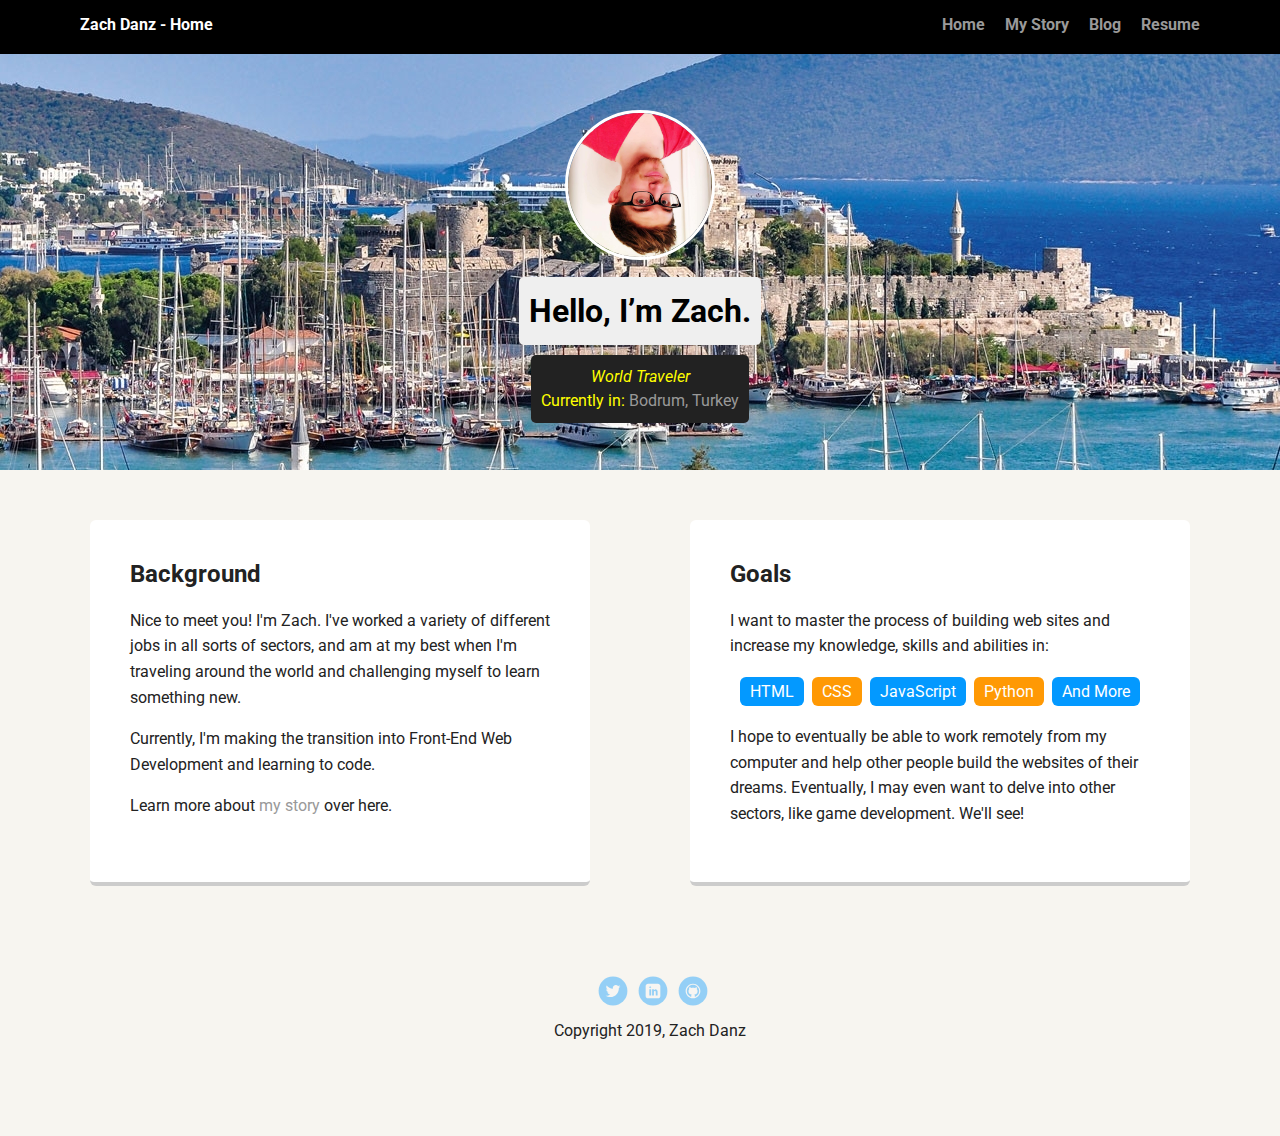
<file: index.html>
<!doctype html>
<html lang="en">
<head>
  <meta charset="utf-8">
  <title>Zach Danz's Profile</title>
  <meta name="viewport" content="width=device-width, initial-scale=1.0">
  <link rel="stylesheet" href="styles.css">
  <link href="https://fonts.googleapis.com/css?family=Muli%7CRoboto:400,300,500,700,900" rel="stylesheet"></head>
  <body>

    <nav class="main-nav">
      <ul class="nav">
        <li class="name">Zach Danz - Home</li>
        <li><a href="index.html">Home</a></li>
        <li><a href="my-story.html">My Story</a></li>
        <li><a href="blog.html">Blog</a></li>
        <li><a href="resume.html">Resume</a></li>
      </ul>
    </nav>

    <header>
      <img src="images/zach.jpg" alt="Drawing of Zach Danz" class="profile-image">
      <h1 class="tag name">Hello, I’m Zach.</h1>
      <p class="tag location">
        <em>World Traveler</em><br>
        Currently in: <a href="https://www.google.com/maps/place/Bodrum,+Mu%C4%9Fla,+Turkey/@37.0358538,27.3776685,13z/data=!3m1!4b1!4m5!3m4!1s0x14be6c4faeb0d669:0x51a6e218f706590a!8m2!3d37.034407!4d27.43054">Bodrum, Turkey</a></p>
    </header>

    <main class="flex">
      <section class="card">
        <h2>Background</h2>
        
        
        <p>Nice to meet you!  I'm Zach.  I've worked a variety of different jobs in all sorts of sectors, and am at my best when I'm traveling around the world and challenging myself to learn something new.</p>
        <p>Currently, I'm making the transition into Front-End Web Development and learning to code.</p>
        <p>Learn more about <a href="my-story.html">my story</a> over here.</p>
      </section> 

      <section class="card">
        <h2>Goals</h2>
        <p>I want to master the process of building web sites and increase my knowledge, skills and abilities in:</p>
        <ul class="skills">
          <li>HTML</li>
          <li>CSS</li>
          <li>JavaScript</li>
          <li>Python</li>
          <li>And More</li>
        </ul>
        <p>I hope to eventually be able to work remotely from my computer and help other people build the websites of their dreams.  Eventually, I may even want to delve into other sectors, like game development.  We'll see!</p>
      </section> 

    </main>
    <footer>
      <ul>
          <li><a target="_blank" href="https://twitter.com/zachary_danzary" class="social twitter">Twitter</a></li>
          <li><a target="_blank" href="https://www.linkedin.com/in/zach-danz-b802a869/" class="social linkedin">LinkedIn</a></li>
          <li><a target="_blank" href="https://github.com/zachdanz" class="social github">Github</a></li>
      </ul>
      <p class="copyright">Copyright 2019, Zach Danz</p>
    </footer>
  </body>
  </html>
</file>
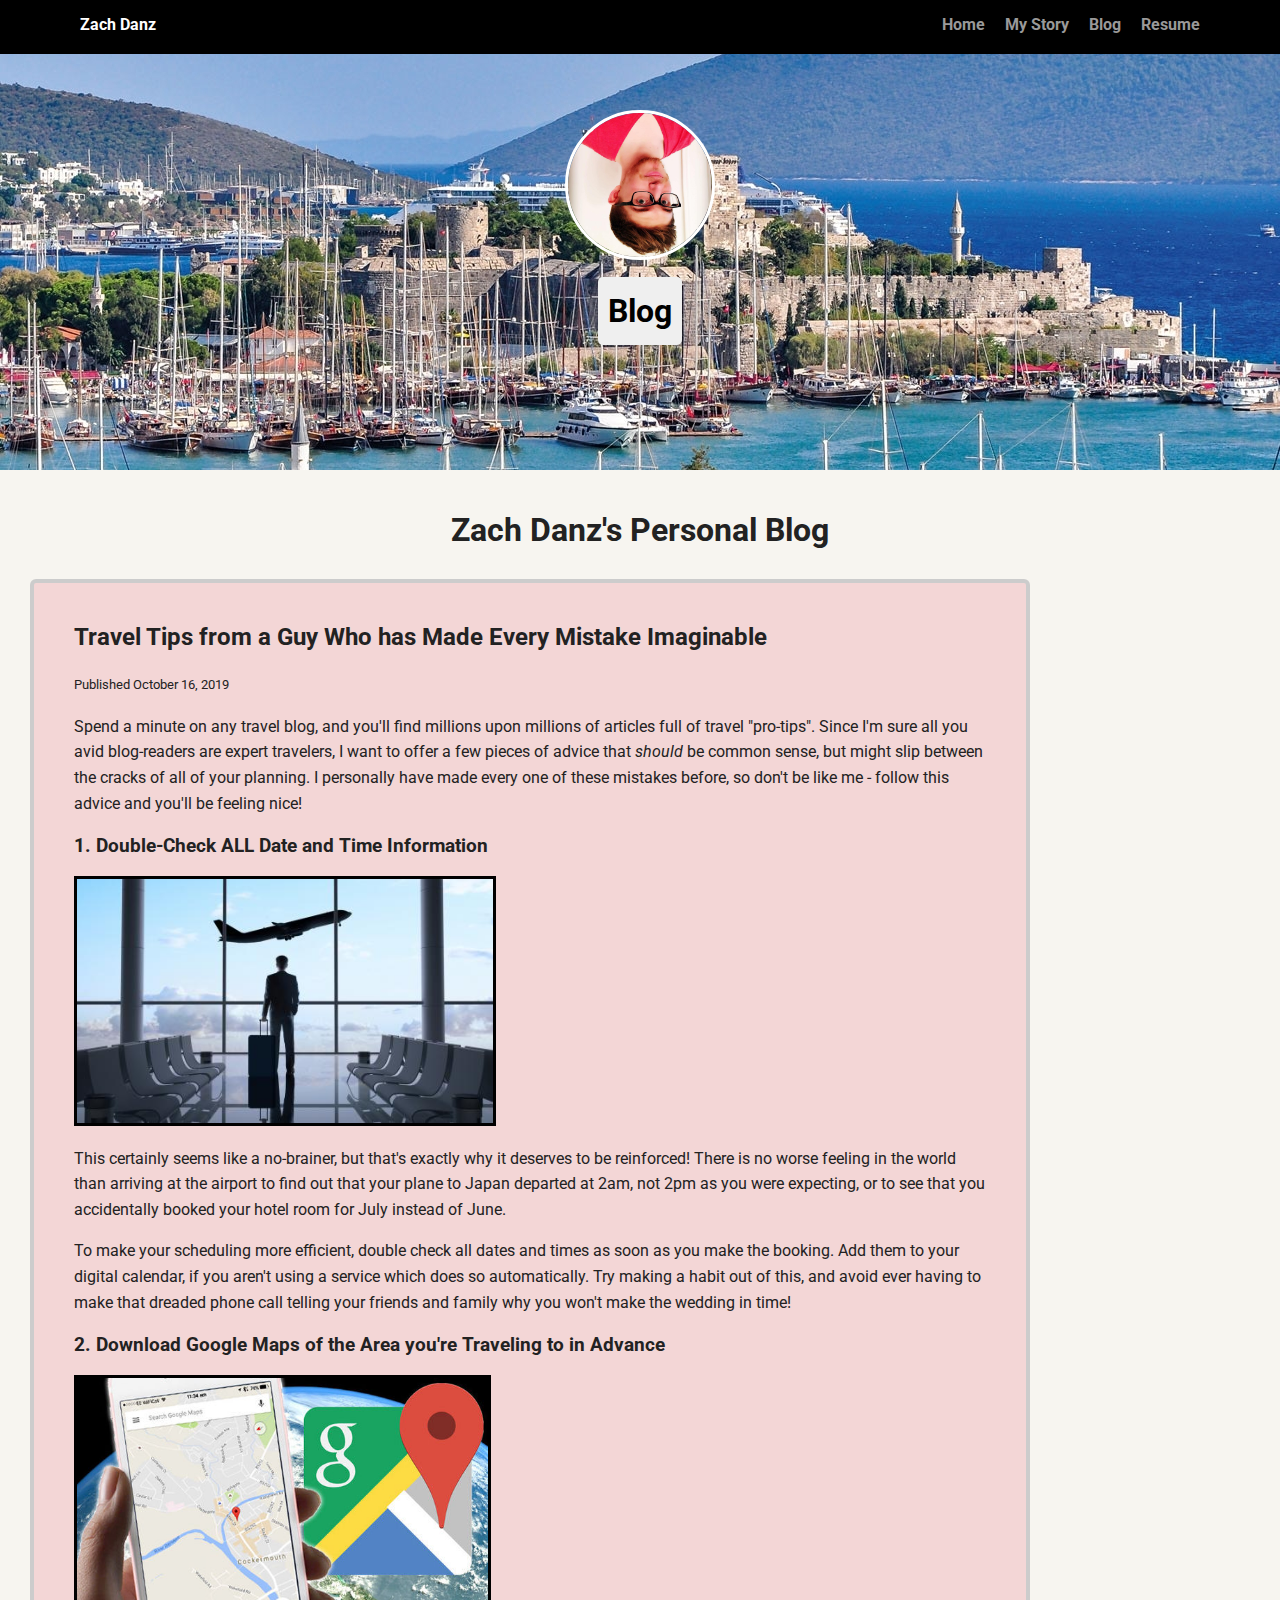
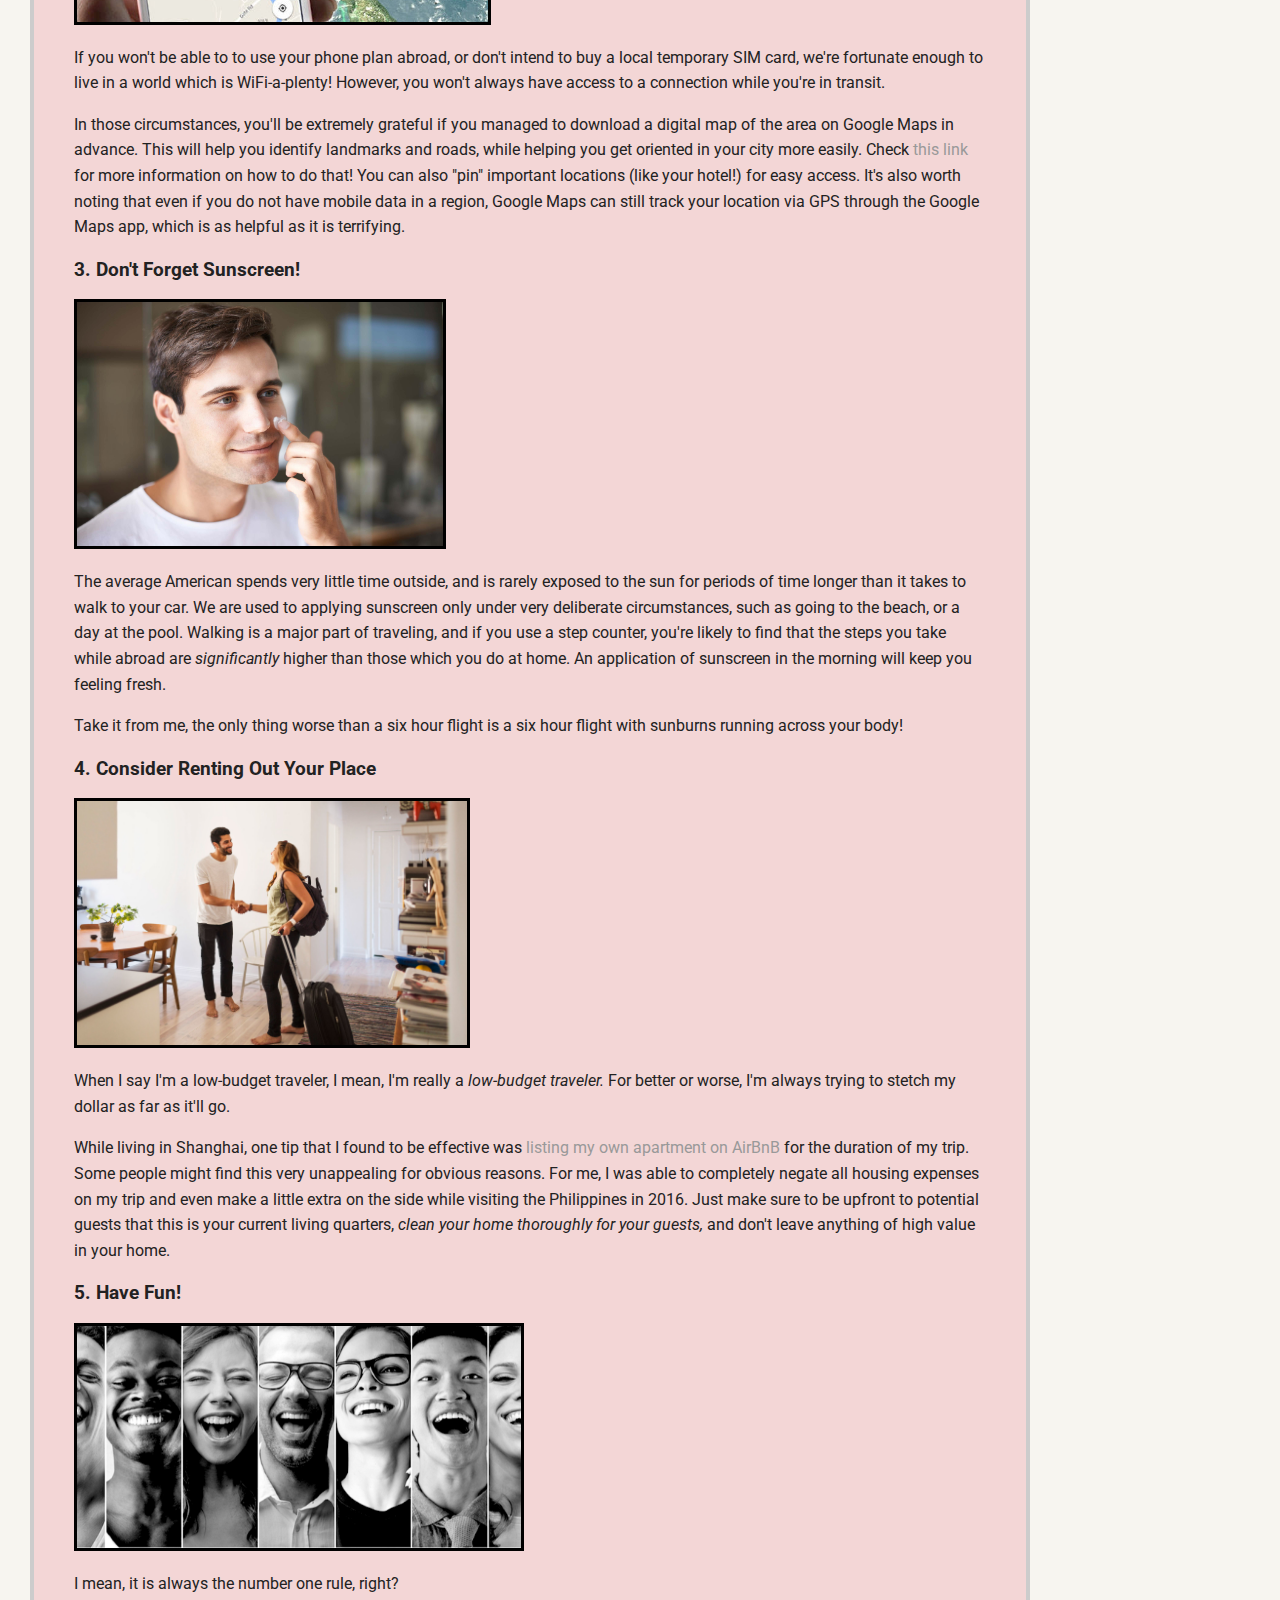
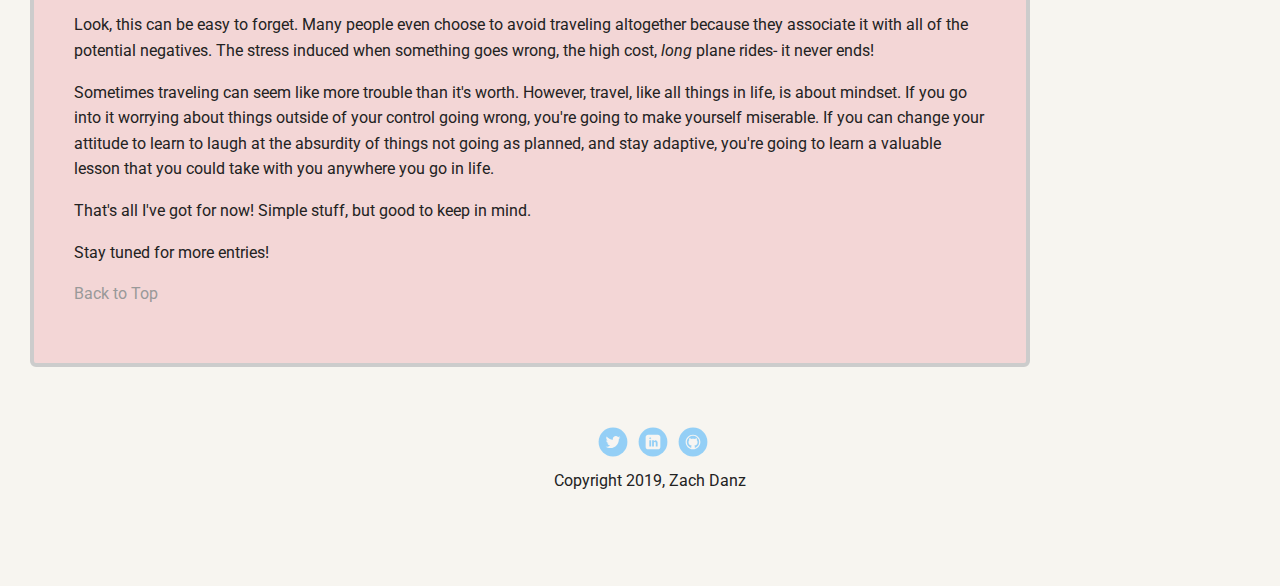
<file: blog.html>
<!DOCTYPE html>
<html lang="en">
<head>
    <meta charset="UTF-8">
    <meta name="viewport" content="width=device-width, initial-scale=1.0">
    <meta http-equiv="X-UA-Compatible" content="ie=edge">
    <title>Zach Danz - Blog</title>      
    <link rel="stylesheet" href="styles.css">
    <link href="https://fonts.googleapis.com/css?family=Muli%7CRoboto:400,300,500,700,900" rel="stylesheet">
</head>
<body>
    <nav class="main-nav">
        <ul class="nav">
            <li class="name">Zach Danz</li>
            <li><a href="index.html">Home</a></li>
            <li><a href="my-story.html">My Story</a></li>
            <li><a href="blog.html">Blog</a></li>
            <li><a href="resume.html">Resume</a></li>
        </ul>
    </nav> 
    <header>
        <img src="images/zach.jpg" alt="Drawing of Zach Danz" class="profile-image">
        <h1 class="tag name">Blog</h1>
    </header>

    <main>


    <h1>Zach Danz's Personal Blog</h1>
    <article class="article">
        
        <h2>Travel Tips from a Guy Who has Made Every Mistake Imaginable</h2>
        <p><small>Published October 16, 2019</small></p>
         <p class="article">Spend a minute on any travel blog, and you'll find millions upon millions of articles full of travel "pro-tips".  Since I'm sure all you avid blog-readers are expert travelers, I want to offer a few pieces of advice that <em>should</em> be common sense, but might slip between the cracks of all of your planning.  I personally have made every one of these mistakes before, so don't be like me - follow this advice and you'll be feeling nice!</p>

                <h3>1. Double-Check ALL Date and Time Information</h3>
                <img src="images/missed-flight.jpg" class="article-image" alt="Man missing flight">
                <p>This certainly seems like a no-brainer, but that's exactly why it deserves to be reinforced!  There is no worse feeling in the world than arriving at the airport to find out that your plane to Japan departed at 2am, not 2pm as you were expecting, or to see that you accidentally booked your hotel room for July instead of June. </p>

                <p>To make your scheduling more efficient, double check all dates and times as soon as you make the booking. Add them to your digital calendar, if you aren't using a service which does so automatically.  Try making a habit out of this, and avoid ever having to make that dreaded phone call telling your friends and family why you won't make the wedding in time!</p>
                
                <h3>2. Download Google Maps of the Area you're Traveling to in Advance</h3>
                <img src="images/google-maps.jpg" class="article-image" alt="Google Maps">
                <p>If you won't be able to to use your phone plan abroad, or don't intend to buy a local temporary SIM card, we're fortunate enough to live in a world which is WiFi-a-plenty!  However, you won't always have access to a connection while you're in transit.

                <p>In those circumstances, you'll be extremely grateful if you managed to download a digital map of the area on Google Maps in advance.  This will help you identify landmarks and roads, while helping you get oriented in your city more easily.  Check <a target="_blank" href="https://support.google.com/maps/answer/6291838?co=GENIE.Platform%3DiOS&hl=en">this link</a> for more information on how to do that!  You can also "pin" important locations (like your hotel!) for easy access.  It's also worth noting that even if you do not have mobile data in a region, Google Maps can still track your location via GPS through the Google Maps app, which is as helpful as it is terrifying.</p>
                
                <h3>3. Don't Forget Sunscreen!</h3>
                <img src="images/sunscreen.jpg" class="article-image" alt="Applying Sunscreen">
                <p>The average American spends very little time outside, and is rarely exposed to the sun for periods of time longer than it takes to walk to your car. We are used to applying sunscreen only under very deliberate circumstances, such as going to the beach, or a day at the pool.  Walking is a major part of traveling, and if you use a step counter, you're likely to find that the steps you take while abroad are <em>significantly</em> higher than those which you do at home.  An application of sunscreen in the morning will keep you feeling fresh.</p>
                    
                <p>Take it from me, the only thing worse than a six hour flight is a six hour flight with sunburns running across your body!</p>

                <h3>4. Consider Renting Out Your Place</h3>
                <img src="images/airbnb.jpg" class="article-image" alt="Renting out your home can save a lot of money">
                <p>When I say I'm a low-budget traveler, I mean, I'm really a <em>low-budget traveler.</em> For better or worse, I'm always trying to stetch my dollar as far as it'll go.</p>

                <p>While living in Shanghai, one tip that I found to be effective was <a href="airbnb.com/host/homes">listing my own apartment on AirBnB</a> for the duration of my trip.  Some people might find this very unappealing for obvious reasons.  For me, I was able to completely negate all housing expenses on my trip and even make a little extra on the side while visiting the Philippines in 2016.  Just make sure to be upfront to potential guests that this is your current living quarters, <em>clean your home thoroughly for your guests,</em> and don't leave anything of high value in your home. </p>
                
                <h3>5. Have Fun!</h3>
                <img src="images/laughter.jpg" class="article-image" alt="Strong in the face of adversity">
                <p>I mean, it is always the number one rule, right?</p>
                
                <p>Look, this can be easy to forget.  Many people even choose to avoid traveling altogether because they associate it with all of the potential negatives.  The stress induced when something goes wrong, the high cost, <em>long</em> plane rides- it never ends!  </p>
                    
                <p>Sometimes traveling can seem like more trouble than it's worth.  However, travel, like all things in life, is about mindset.  If you go into it worrying about things outside of your control going wrong, you're going to make yourself miserable.  If you can change your attitude to learn to laugh at the absurdity of things not going as planned, and stay adaptive, you're going to learn a valuable lesson that you could take with you anywhere you go in life. </p>

        <p>That's all I've got for now!  Simple stuff, but good to keep in mind.</p>

        <p>Stay tuned for more entries!</p>

        <p><a href="#">Back to Top</a></p>

    </article>

    </main>
    <footer>
        <ul>
            <li><a target="_blank" href="https://twitter.com/zachary_danzary" class="social twitter">Twitter</a></li>
            <li><a target="_blank" href="https://www.linkedin.com/in/zach-danz-b802a869/" class="social linkedin">LinkedIn</a></li>
            <li><a target="_blank" href="https://github.com/zachdanz" class="social github">Github</a></li>
        </ul>
        <p class="copyright">Copyright 2019, Zach Danz</p>
    </footer>
</body>
</html>
</file>
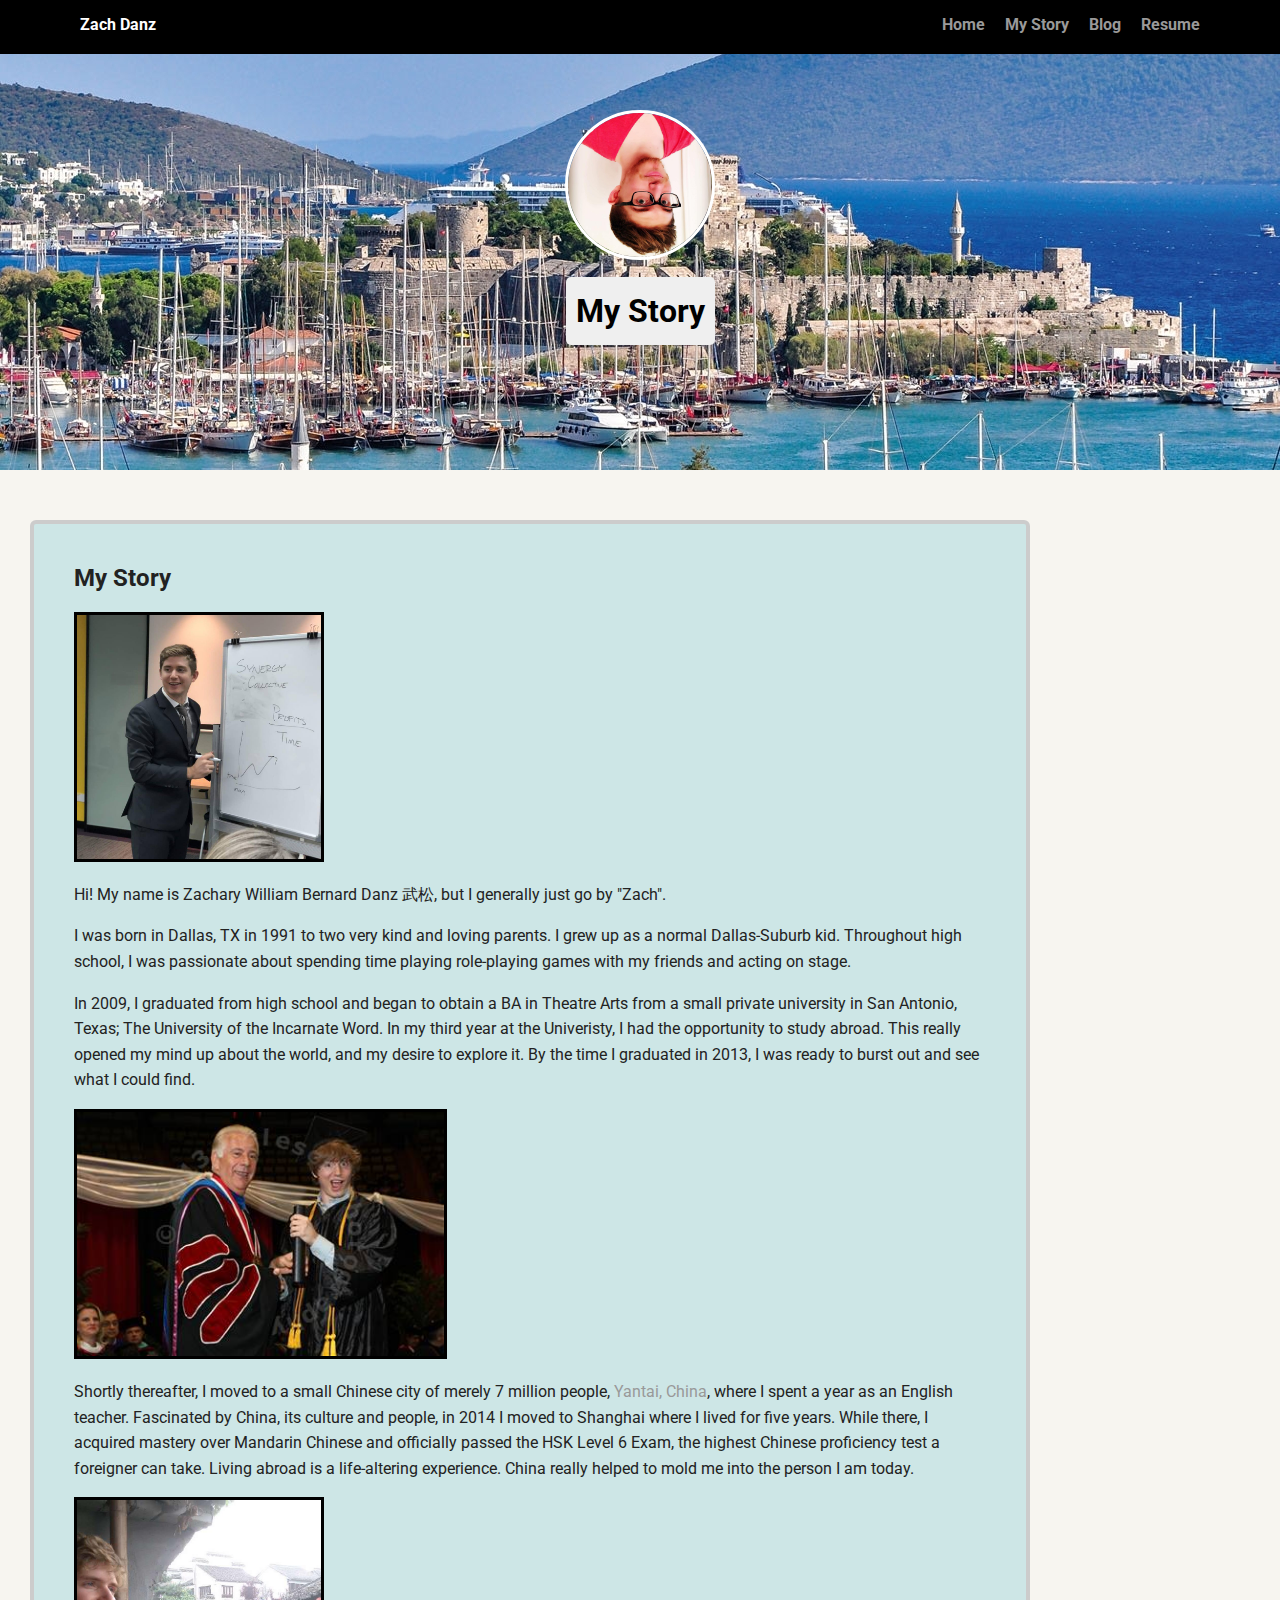
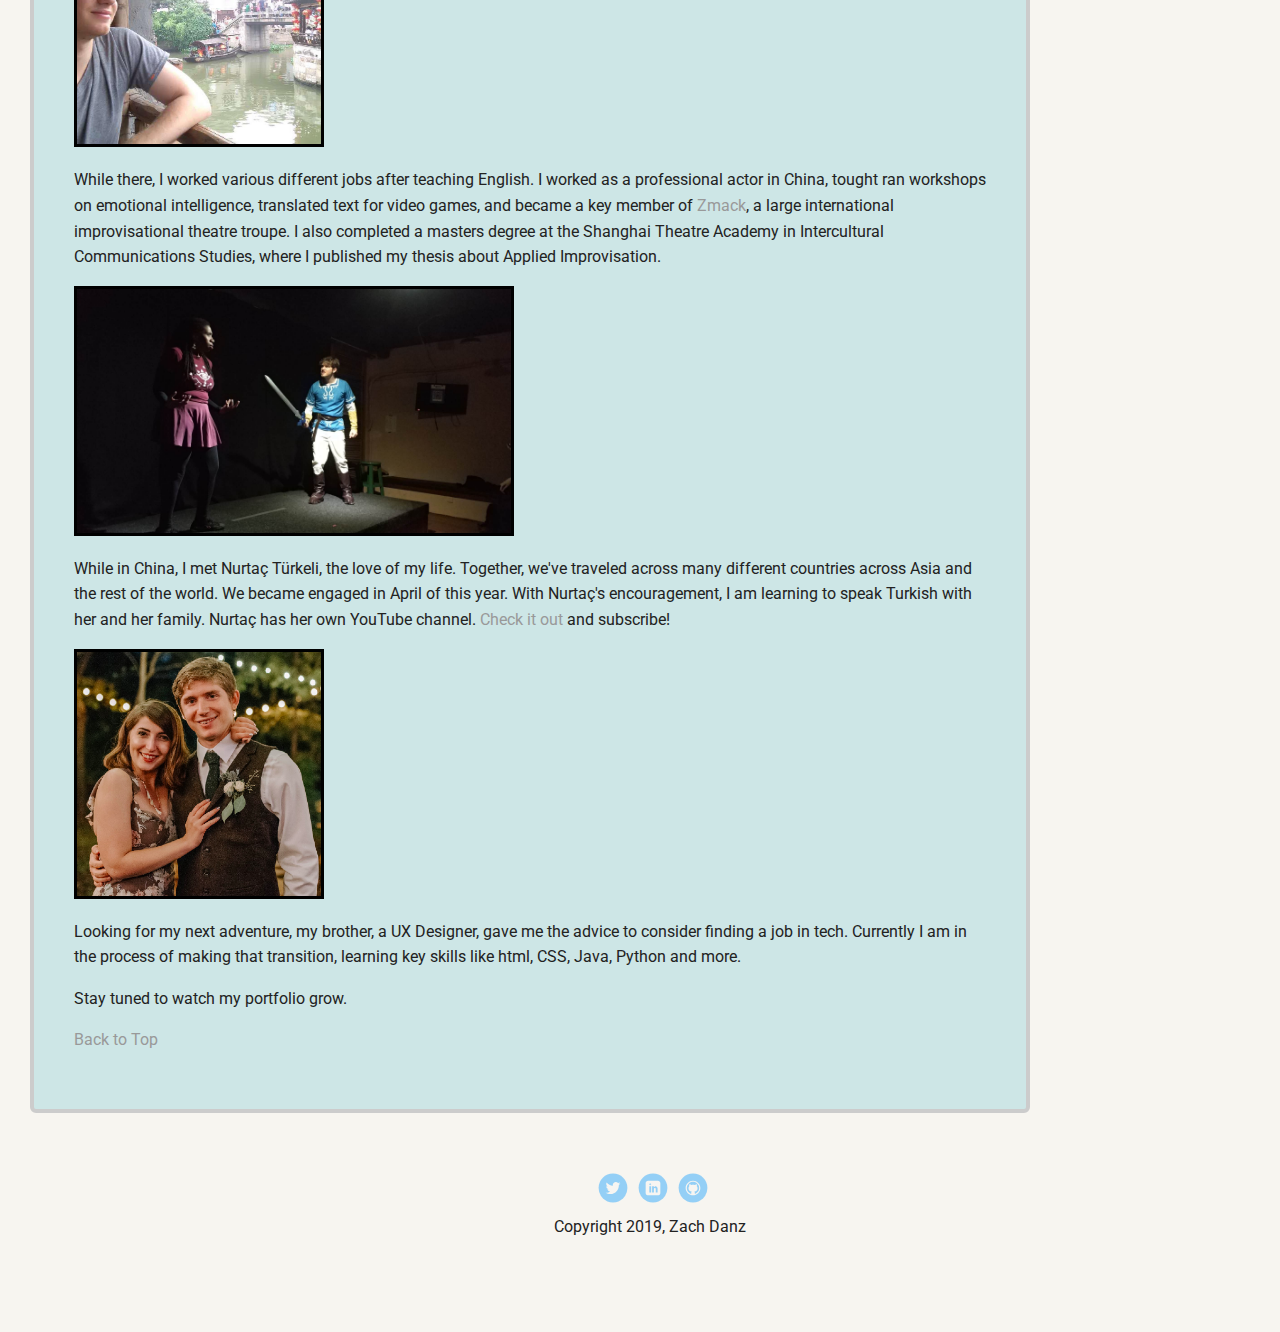
<file: my-story.html>
<!DOCTYPE html>
<html lang="en">
<head>
    <meta charset="UTF-8">
    <meta name="viewport" content="width=device-width, initial-scale=1.0">
    <meta http-equiv="X-UA-Compatible" content="ie=edge">
    <title>Zach Danz - My Story</title>      
    <link rel="stylesheet" href="styles.css">
    <link href="https://fonts.googleapis.com/css?family=Muli%7CRoboto:400,300,500,700,900" rel="stylesheet"></head>

<body>
    <nav class="main-nav">
        <ul class="nav">
            <li class="name">Zach Danz</li>
            <li><a href="index.html">Home</a></li>
            <li><a href="my-story.html">My Story</a></li>
            <li><a href="blog.html">Blog</a></li>
            <li><a href="resume.html">Resume</a></li>
        </ul>
    </nav>     
    <header>
        <img src="images/zach.jpg" alt="Drawing of Zach Danz" class="profile-image">
        <h1 class="tag name">My Story</h1>
    </header>
    
    <main>
    <section class="my-story">
        
        <h2>My Story</h2>
          <img src="images/suitedup.jpg" class="article-image" alt="Zach Danz" title="Here I am">  
        <p>Hi!  My name is Zachary William Bernard Danz 武松, but I generally just go by "Zach".</p>

        <p>I was born in Dallas, TX in 1991 to two very kind and loving parents.  I grew up as a normal Dallas-Suburb kid.  Throughout high school, I was passionate about spending time playing role-playing games with my friends and acting on stage.</p>

        <p>In 2009, I graduated from high school and began to obtain a BA in Theatre Arts from a small private university in San Antonio, Texas; The University of the Incarnate Word.  In my third year at the Univeristy, I had the opportunity to study abroad. This really opened my mind up about the world, and my desire to explore it.  By the time I graduated in 2013, I was ready to burst out and see what I could find.</p>
             <img src="images/uiwgrad.jpg" class="article-image" alt="Happy to Graduate" title="Happy to Graduate"> 

        <p>Shortly thereafter, I moved to a small Chinese city of merely 7 million people, <a target="_blank" href="https://www.google.com/maps/place/Yantai,+Shandong,+China/@37.1676689,120.8292946,8.26z/data=!4m5!3m4!1s0x35906384d74b95c5:0x4ec649d60d6074d5!8m2!3d37.464539!4d121.447852">Yantai, China</a>, where I spent a year as an English teacher.  Fascinated by China, its culture and people, in 2014 I moved to Shanghai where I lived for five years.  While there, I acquired mastery over Mandarin Chinese and officially passed the HSK Level 6 Exam, the highest Chinese proficiency test a foreigner can take.  Living abroad is a life-altering experience.  China really helped to mold me into the person I am today.</p>

             <img src="images/chinalife.jpg" class="article-image" alt="Exploring China for the first time" title="Exploring China for the first time"> 
            
        <p>While there, I worked various different jobs after teaching English.  I worked as a professional actor in China, tought ran workshops on emotional intelligence, translated text for video games, and became a key member of <a href="https://www.zmack.net/">Zmack</a>, a large international improvisational theatre troupe.  I also completed a masters degree at the Shanghai Theatre Academy in Intercultural Communications Studies, where I published my thesis about Applied Improvisation.</p>
           <img src="images/improv.JPG" class="article-image" alt="Zach and Charmika in 'Zeldaprov'" title="Doing 'Zeldaprov' with my close friend, Charmika.">    
            
        <p>While in China, I met Nurtaç Türkeli, the love of my life.  Together, we've traveled across many different countries across Asia and the rest of the world.  We became engaged in April of this year.  With Nurtaç's encouragement, I am learning to speak Turkish with her and her family.  Nurtaç has her own YouTube channel.  <a href="https://www.youtube.com/channel/UC6raRxMHFn7ONEYIk0A-4IQ/videos">Check it out</a> and subscribe!</p>
            <img src="images/zachandnurtac.png" class="article-image" alt="Zach and Nurtaç">
        
         <p>Looking for my next adventure, my brother, a UX Designer, gave me the advice to consider finding a job in tech.  Currently I am in the process of making that transition, learning key skills like html, CSS, Java, Python and more. </p>

         <p>Stay tuned to watch my portfolio grow.</p>

        <p><a href="#">Back to Top</a></p>
    
    </section>  
    </main> 

    
    <footer>
        <ul>
            <li><a target="_blank" href="https://twitter.com/zachary_danzary" class="social twitter">Twitter</a></li>
            <li><a target="_blank" href="https://www.linkedin.com/in/zach-danz-b802a869/" class="social linkedin">LinkedIn</a></li>
            <li><a target="_blank" href="https://github.com/zachdanz" class="social github">Github</a></li>
        </ul>
        <p class="copyright">Copyright 2019, Zach Danz</p>
    </footer>
</body>
</html>
</file>
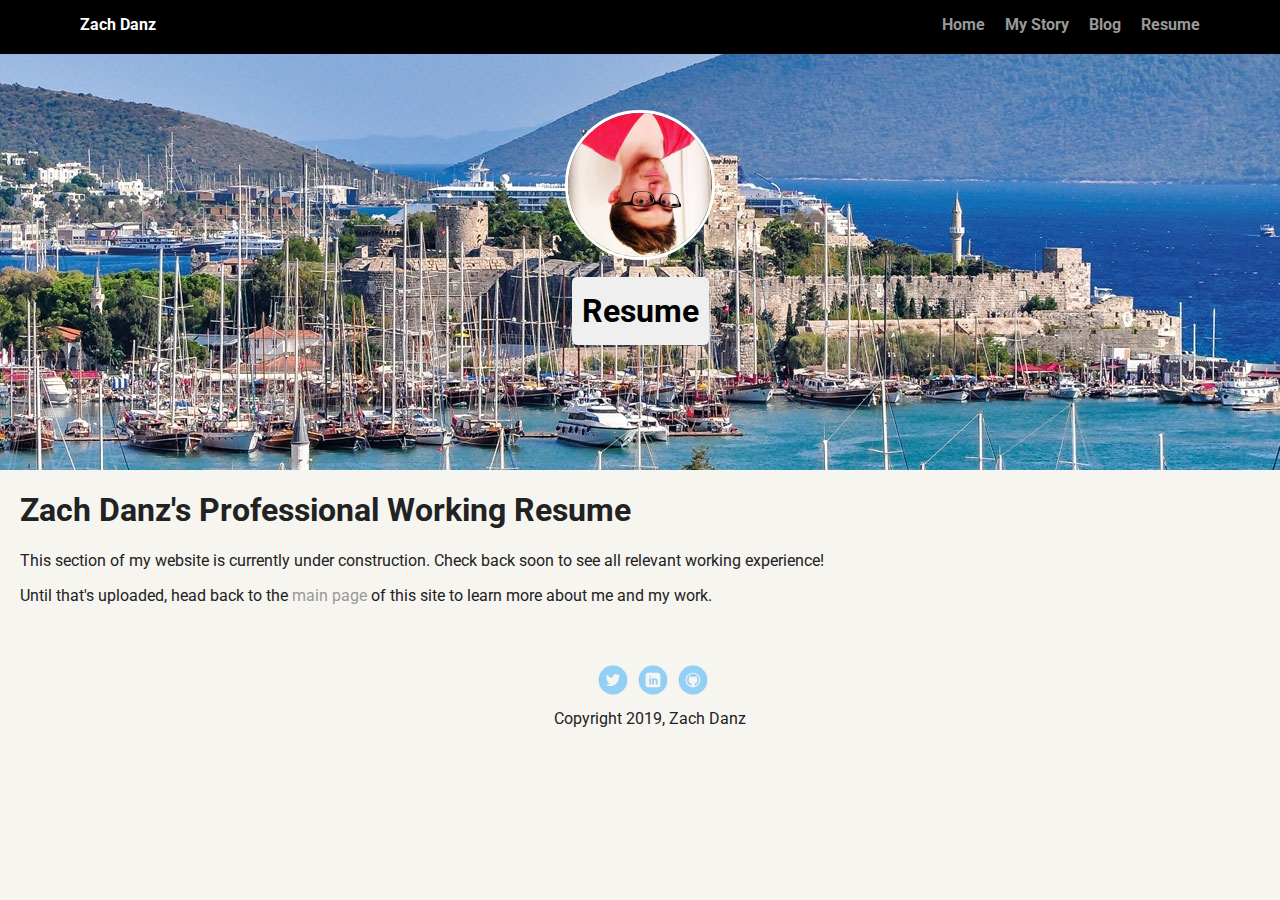
<file: resume.html>
<!DOCTYPE html>
<html lang="en">
<head>
    <meta charset="UTF-8">
    <meta name="viewport" content="width=device-width, initial-scale=1.0">
    <meta http-equiv="X-UA-Compatible" content="ie=edge">
    <title>Zach Danz - Resume</title>      
    <link rel="stylesheet" href="styles.css">
    <link href="https://fonts.googleapis.com/css?family=Muli%7CRoboto:400,300,500,700,900" rel="stylesheet">
</head>
<body>
    <nav class="main-nav">
        <ul class="nav">
            <li class="name">Zach Danz</li>
            <li><a href="index.html">Home</a></li>
            <li><a href="my-story.html">My Story</a></li>
            <li><a href="blog.html">Blog</a></li>
            <li><a href="resume.html">Resume</a></li>
        </ul>
    </nav>    
    <header>
        <img src="images/zach.jpg" alt="Drawing of Zach Danz" class="profile-image">
            <h1 class="tag name">Resume</h1>
        </header>
    <section class="resume">
        <h1>Zach Danz's Professional Working Resume</h1>
        <p>This section of my website is currently under construction.  Check back soon to see all relevant working experience!</p> 

        <p>Until that's uploaded, head back to the <a href="index.html">main page</a> of this site to learn more about me and my work.</p>
    </section>


    <footer>
        <ul>
            <li><a target="_blank" href="https://twitter.com/zachary_danzary" class="social twitter">Twitter</a></li>
            <li><a target="_blank" href="https://www.linkedin.com/in/zach-danz-b802a869/" class="social linkedin">LinkedIn</a></li>
            <li><a target="_blank" href="https://github.com/zachdanz" class="social github">Github</a></li>
        </ul>
        <p class="copyright">Copyright 2019, Zach Danz</p>
    </footer>
</body>
</html>
</file>
<file: styles.css>
/* Global Layout Set-up */
* { 
  box-sizing: border-box;
}
  
body {
  margin: 0;
  padding: 0;
  text-align: center;
  font-family: 'Roboto', sans-serif;
  color: #222;
  background: #f7f5f0;
}
/* Link Styles */

a {
  text-decoration: none;
  color: #999;
}
a:hover {
  color: #6633ff;
}

/* Section Styles */

.main-nav {
  width: 100%;
  background: black;
  min-height: 30px;
  padding: 10px;
  position: fixed;
  text-align: center;
}
.nav {
  display: flex;
  justify-content: space-around;
  font-weight: 700;
  list-style-type: none;
  margin: 0 auto;
  padding: 0;
}

.nav .name {
    display: block;
    margin-right: auto;
    color: white;
}
.nav li {
  padding: 5px 10px 10px 10px;
}
.nav a {
  transition: all .5s;
}
.nav a:hover {
  color: white
}

header {
  text-align: center;
  background: url('images/bodrum.jpg') no-repeat top center ;
  background-size: cover;
  overflow: hidden;
  padding-top: 60px;
}
header {
  line-height: 1.5;
}

article {
  margin: 30px;
  padding: 20px 40px 40px;
  max-width: 1000px;
  text-align: left;
  background: rgb(243, 214, 214);
  border: 4px solid #ccc;
  border-radius: 6px;
  transition: all .5s;
}

.article-image{
  max-width: 450px;
  max-height: 250px;
  border: solid black 3px 
  
}

.my-story {
  margin: 30px;
  padding: 20px 40px 40px;
  max-width: 1000px;
  text-align: left;
  background: rgb(205, 230, 230);
  border: 4px solid #ccc;
  border-radius: 6px;
  transition: all .7s;

}

header .profile-image {
  margin-top: 50px;
  width: 150px;
  height: 150px;
  border-radius: 50%;
  border: 3px solid white;
  transition: all .5s;
}
header .profile-image:hover {
  transform: scale(1.2) rotate(180deg);
}
.tag {
  background-color: #efefef;
  color: black;
  padding: 10px;
  border-radius: 5px;
  display: table;
  margin: 10px auto;
} 
.location {
  background-color: #222;
  color: yellow;
}
.card {
  margin: 30px;
  padding: 20px 40px 40px;
  max-width: 500px;
  text-align: left;
  background: #fff;
  border-bottom: 4px solid #ccc;
  border-radius: 6px;
  transition: all .5s;
}
.card:hover {
  border-color: #ff99ff;
}

ul.skills {
  padding: 0;
  text-align: center;
}

.skills li {
  border-radius: 6px;
  display: inline-block;
  background: #ff9904;
  color: white;
  padding: 5px 10px;
  margin: 2px;
}

.skills li:nth-child(odd) {
  background: #0399ff;
}

footer {
  width: 100%;
  min-height: 30px;
  padding: 20px 0 40px 20px;
}

footer .copyright {
  top: -8px;
  font-size: .75em;
}

footer ul {
  list-style-type: none;
  margin: 0;
  padding: 0;
}

footer ul li {
  display: inline-block;
}

a.social {
  display: inline-block;
  text-indent: -9999px;
  margin-left: 5px;
  width: 30px;
  height: 30px;
  background-size: 30px 30px;
  opacity: .4;
  transition: all .5s;
}
a.twitter {
  background-image: url(images/twitter.svg);
}
a.linkedin {
  background-image: url(images/linkedin.svg);
}
a.github {
  background-image: url(images/github.svg);
}
a.social:hover {
  opacity: 1;
}
.clearfix {
  clear: both;
}

.resume {
  text-align: left;
  margin-left: 20px;
}
/* Styles for larger screens */
@media screen and (min-width: 720px) {
  
  .flex {
      display: -ms-flexbox;      /* TWEENER - IE 10 */
      display: flex; 
      max-width: 1200px;
      -ms-flex-pack: distribute;
      justify-content: space-around;
      margin: 0 auto;
  }

  header {
    min-height: 470px;
  }

  .nav {
    max-width: 1200px;
    padding: 0 30px;
  }


  main {
    padding-top: 20px;
  }

  main p {
    line-height: 1.6em;
  }

  footer {
    font-size: 1.3em;
    max-width: 1200px;
    margin: 40px auto;
  }

}
</file>
